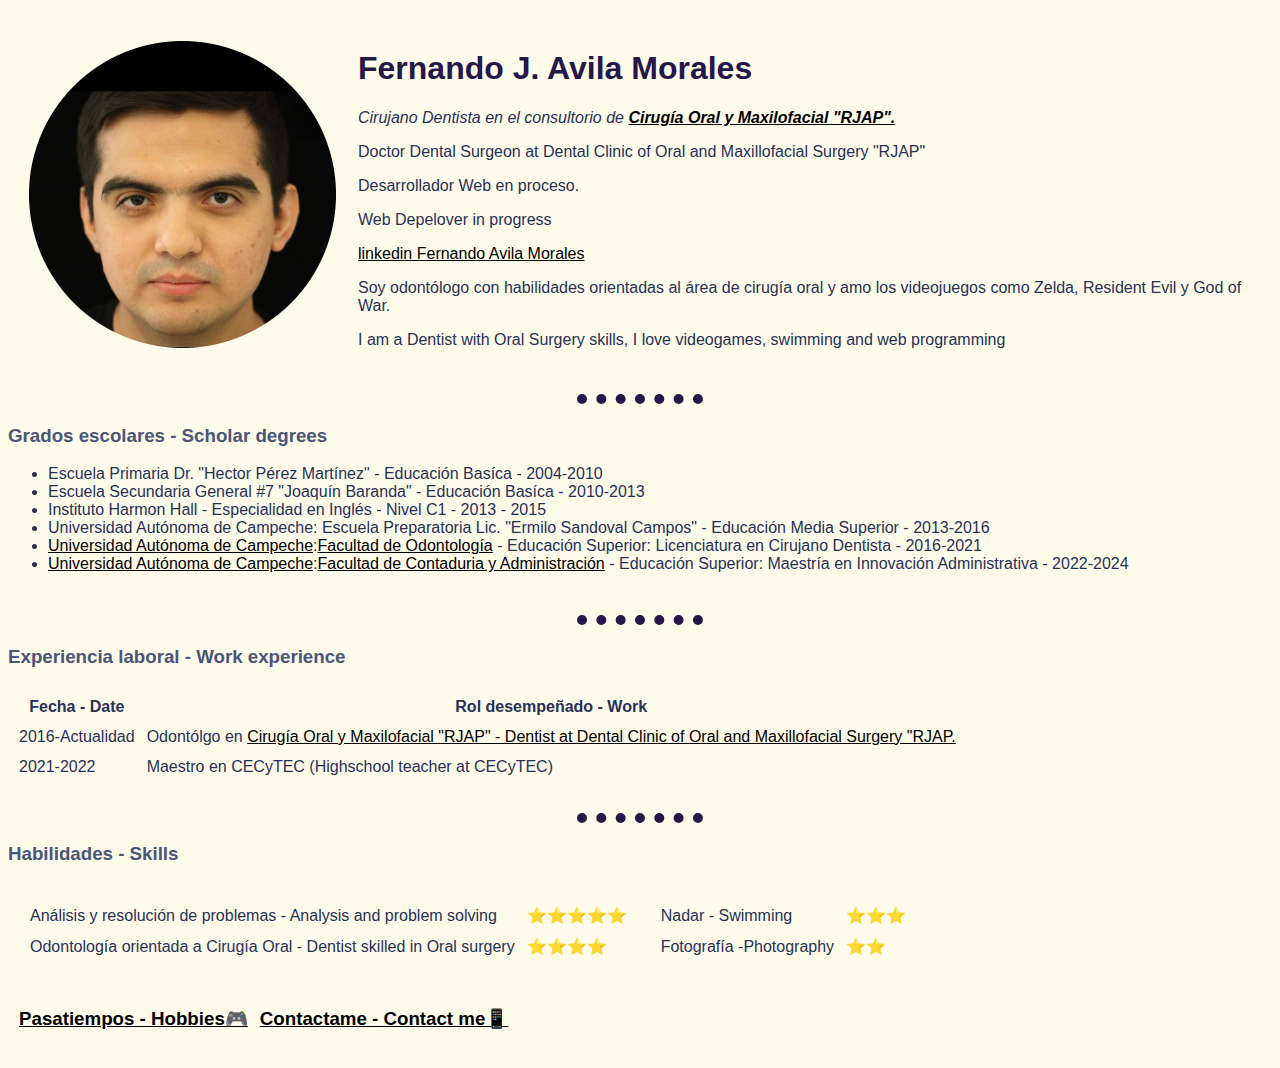
<file: index.html>
<!DOCTYPE html>
<html>
    <head>
        <meta charset="UTF-8">
        <title> El espacio de feravimor </title>
    <link rel="stylesheet" href="css/styles.css">


    </head>
    <body>
        <table cellspacing="20">
            <tr>
                <td><img src="images\Max.png" alt="Foto de perfil de Fernando"></td>
                <td><h1>Fernando J. Avila Morales</h1>
                <p> <em>Cirujano Dentista en el consultorio de <strong><a href="https://www.facebook.com/CirugiaOralyMaxilofacialRJAP">Cirugía Oral y Maxilofacial "RJAP".</a></strong> </em></p>
                <p>Doctor Dental Surgeon at Dental Clinic of Oral and Maxillofacial Surgery "RJAP"</p>
                <p>Desarrollador Web en proceso.</p>
                <p>Web Depelover in progress</p>
                <a href="https://www.linkedin.com/in/fernando-javier-avila-morales-bb21a2227/">linkedin Fernando Avila Morales</a>
                    <p>Soy odontólogo con habilidades orientadas al área de cirugía oral y amo los videojuegos como Zelda, Resident Evil y God of War.</p>
                <p>I am a Dentist with Oral Surgery skills, I love videogames, swimming and web programming</p></td>
            </tr>
        </table>

        <hr size="3" noshade="1">
        <h3><strong>Grados escolares - Scholar degrees</strong></h3>
        <ul>
        <li>Escuela Primaria Dr. "Hector Pérez Martínez" - Educación Basíca - 2004-2010</li>
        <li>Escuela Secundaria General #7 "Joaquín Baranda" - Educación Basíca - 2010-2013</li>
        <li>Instituto Harmon Hall - Especialidad en Inglés - Nivel C1 - 2013 - 2015</li>
        <li>Universidad Autónoma de Campeche: Escuela Preparatoria Lic. "Ermilo Sandoval Campos" - Educación Media Superior -
            2013-2016</li>
        <li><a href="https://www.uacam.mx/">Universidad Autónoma de Campeche</a>:<a href="https://fo.uacam.mx/">Facultad de Odontología</a> - Educación Superior: Licenciatura en Cirujano Dentista -
            2016-2021</li>
        <li><a href="https://www.uacam.mx/">Universidad Autónoma de Campeche</a>:<a href="https://fca.uacam.mx/">Facultad de Contaduria y Administración</a> - Educación Superior: Maestría en
            Innovación Administrativa - 2022-2024</li>
        </ul>
        <br>
        <hr size="3" noshade="1">
        <h3><strong>Experiencia laboral - Work experience</strong></h3>
        <table cellspacing="10">
            <tr>
                <th><strong>Fecha - Date</strong></th>
                <th><strong>Rol desempeñado - Work</strong></th>
            </tr>
            <tr>
                <td>2016-Actualidad</td>
                <td>Odontólgo en <a href="https://www.facebook.com/CirugiaOralyMaxilofacialRJAP">Cirugía Oral y Maxilofacial "RJAP" - Dentist at Dental Clinic of Oral and Maxillofacial Surgery "RJAP.</a></td>
            </tr>
            <tr>
                <td>2021-2022</td>
                <td>Maestro en CECyTEC (Highschool teacher at CECyTEC)</td>
            </tr>
        </table>
        <br>
        <hr size="3" noshade="1">
        <h3><strong>Habilidades - Skills</strong></h3>
        <table cellspacing="10">
            <tr>
                <td>
                <table cellspacing="10">
                    <tr>
                        <td>Análisis y resolución de problemas - Analysis and problem solving</td>
                        <td><span>&#11088;</span><span>&#11088;</span><span>&#11088;</span><span>&#11088;</span><span>&#11088;</span>
                        </td>
                    </tr>
                    <tr>
                        <td>Odontología orientada a Cirugía Oral - Dentist skilled in Oral surgery</td>
                        <td><span>&#11088;</span><span>&#11088;</span><span>&#11088;</span><span>&#11088;</span></td>
                    </tr>
                </table>
                </td>
                <td>
                    <table cellspacing="10">
                    <tr>
                        <td>Nadar - Swimming</td>
                        <td><span>&#11088;</span><span>&#11088;</span><span>&#11088;</span></td>
                    </tr>
                    <tr>
                        <td>Fotografía -Photography</td>
                        <td><span>&#11088;</span><span>&#11088;</span></td>
                    </tr>
                </table></td>
            </tr>
        </table>
   
        <table cellspacing="10">
            <tr>
                <td><h3><strong><a href="hobbies.html">Pasatiempos - Hobbies🎮</a></strong></h3></td>
                <td><h3><strong><a href="contact-me.html">Contactame - Contact me📱</a></strong></h3></td>
            </tr>
        </table>
        
        

        
    </body>
</html>
</file>
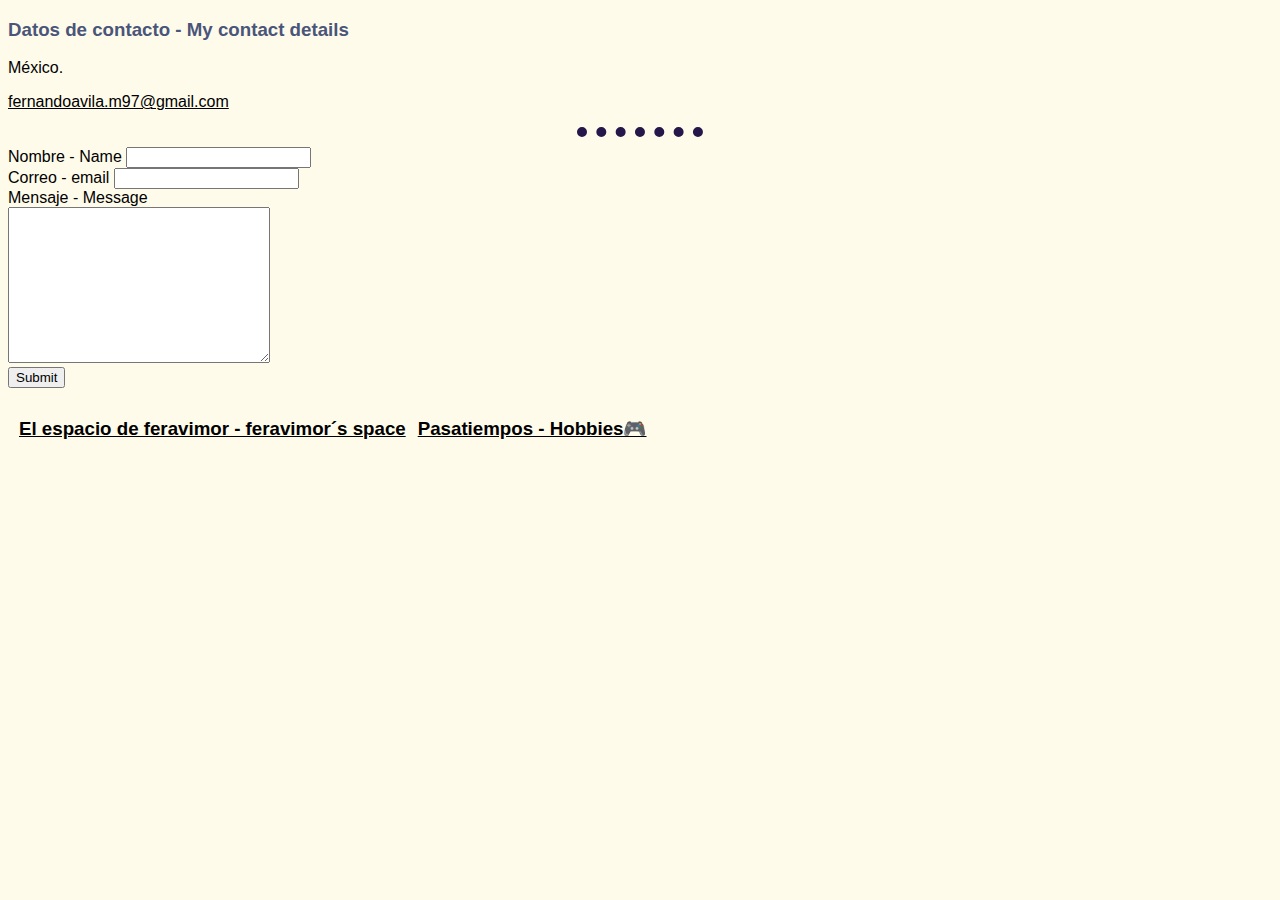
<file: contact-me.html>
<!DOCTYPE html>
<html lang="en">
<head>
    <meta charset="UTF-8">
    <meta name="viewport" content="width=device-width, initial-scale=1.0">
    <title>Datos de contacto</title>
    <link rel="stylesheet" href="css/styles.css">

</head>

<body>
    <h3><strong>Datos de contacto - My contact details</strong></h3>
    <p>México.</p>
    <p><a href="mailto:fernandoavila.m97@gmail.com">fernandoavila.m97@gmail.com</a></p>
    <hr>
<form action="mailto:fernandoavila.m97@gmail.com" method="post" enctype="text/plain">
        <label>Nombre - Name</label>
        <input type="text" name="Nombre - Name" value=""><br>
        <label>Correo - email</label>
        <input type="email" name="Correo - email" value=""><br>
        <label>Mensaje - Message</label><br>
        <textarea name="Mensaje - Message" rows="10" cols="30"></textarea><br>
        <input type="submit" name="">
</form>
            <table cellspacing="10">
                <tr>
                    <td>
                        <h3><strong><a href="index.html">El espacio de feravimor - feravimor´s space</a></strong></h3>
                    </td>
                    <td>
                        <h3><strong><a href="hobbies.html">Pasatiempos - Hobbies🎮</a></strong></h3>
                    </td>
                </tr>
            </table>
</body>
</html>
</file>
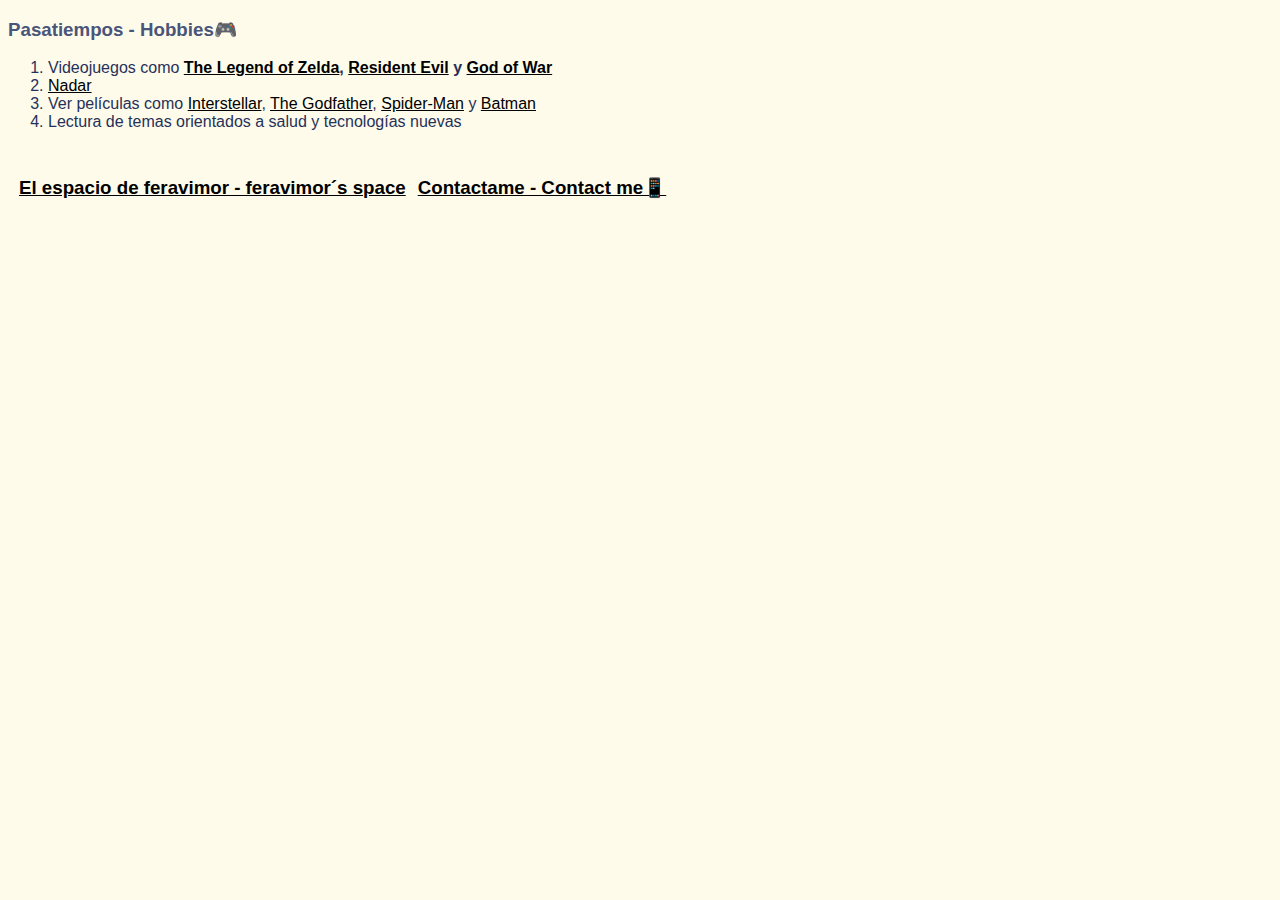
<file: hobbies.html>
<!DOCTYPE html>
<html lang="en">
<head>
    <meta charset="UTF-8">
    <meta name="viewport" content="width=device-width, initial-scale=1.0">
    <title>Pasatiempos - Hobbies</title>
    <link rel="stylesheet" href="css/styles.css">
</head>
<body>
    <h3>Pasatiempos - Hobbies🎮</h3>
    <ol>
        <li>Videojuegos como <strong><a href="https://www.zelda.com/breath-of-the-wild/es/">The Legend of Zelda</a>, <a
                    href="https://www.residentevil.com/">Resident Evil</a> y <a
                    href="https://www.playstation.com/en-us/god-of-war/">God of War</a></strong></li>
        <li><a href="https://www.youtube.com/watch?v=hu_CdkWZdFk">Nadar</a></li>
        <li>Ver películas como <a href="https://www.youtube.com/watch?v=3Ns4f0H19w0">Interstellar</a>, <a
                href="https://www.youtube.com/watch?v=ELlGMAcZ3Cs">The Godfather</a>,
            <a href="https://www.youtube.com/watch?v=bB8JaLEKaxg">Spider-Man</a> y <a
                href="https://www.youtube.com/watch?v=yvVbgts5zOk&t=6s">Batman</a>
        </li>
        <li>Lectura de temas orientados a salud y tecnologías nuevas</li>
    </ol>
            <table cellspacing="10">
                <tr>
                    <td>
                        <h3><strong><a href="index.html">El espacio de feravimor - feravimor´s space</a></strong></h3>
                    </td>
                    <td>
                        <h3><strong><a href="contact-me.html">Contactame - Contact me📱</a></strong></h3>
                    </td>
                </tr>
            </table>
</body>
</html>
</file>
<file: css/styles.css>
body {
                background-color: #FFFBEB;
                font-family: "Helvetica";
             
            }

            hr {
                background-color: #FFFBEB;
                border-style: dotted none none;
                border-color: #251749;
                border-width: 10px;
                height: 2px;
                width: 10%;

            }
            h1{
                color:#251749;
            }
            h3 {
                color: #495579;
            }
            ul {
                color: #263159;
            }
            ol {
                color: #263159;
            
            }
            table {
                color: #263159;
            }
            a:link {
                color:black;
            }
            a:visited {
                color:slategray;
            }
</file>
